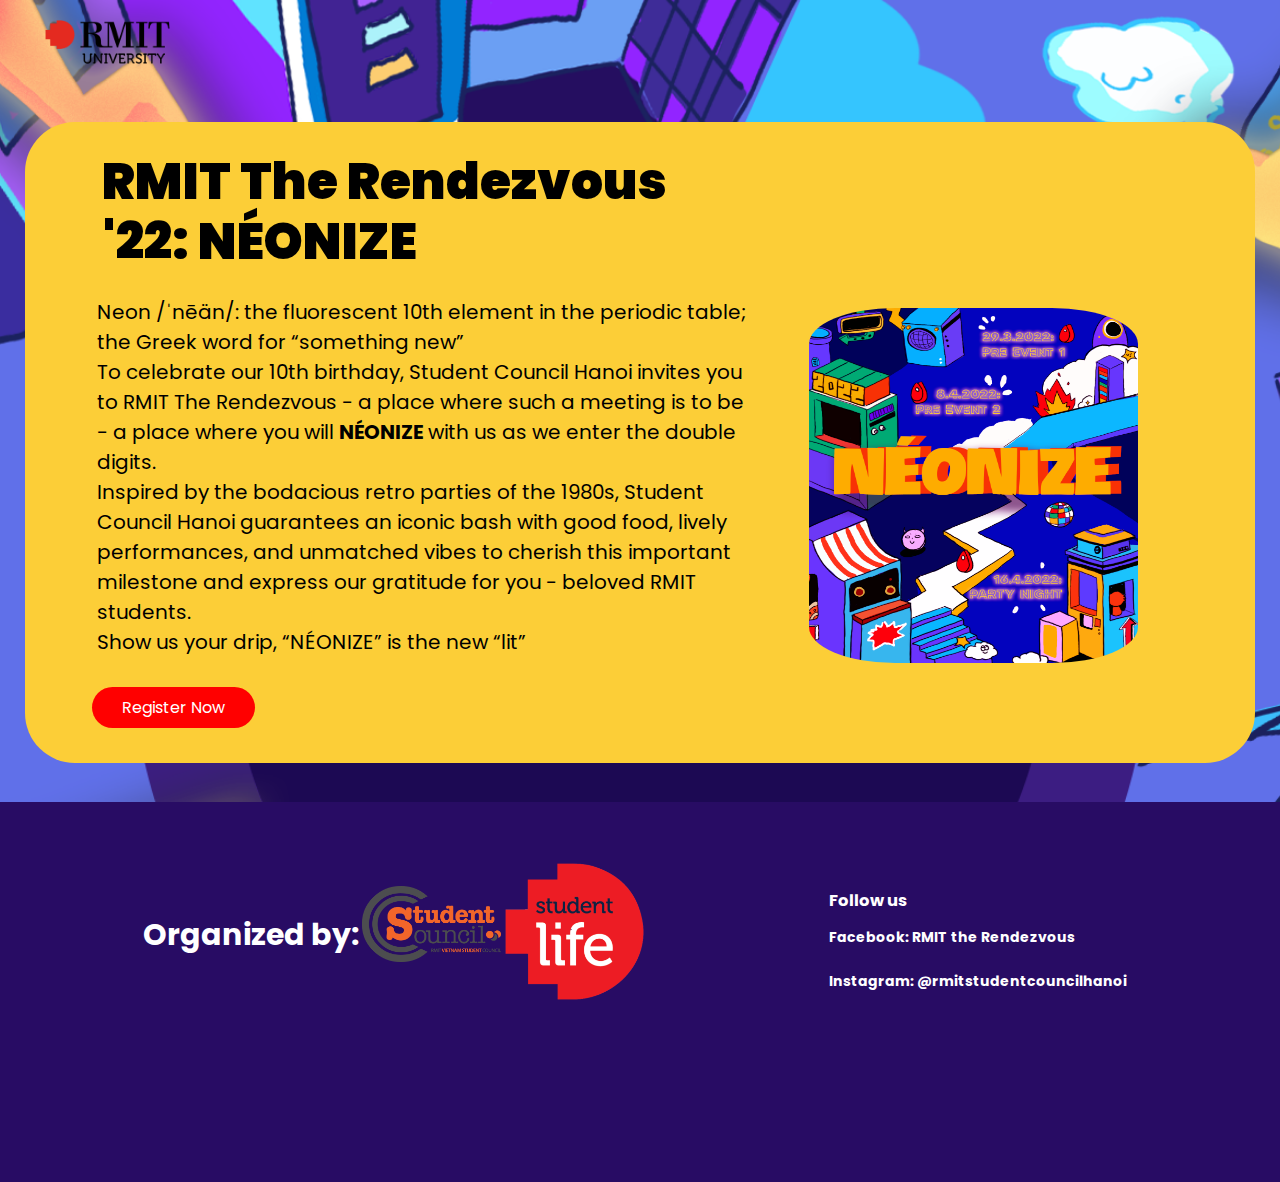
<file: index.html>
<!DOCTYPE html>
<html lang="en">
<head>
    <meta charset="UTF-8">
    <meta http-equiv="X-UA-Compatible" content="IE=edge">
    <meta name="viewport" content="width=device-width, initial-scale=1.0">
    <meta name="description" content="This is a landingpage">
    <meta name="keywords" content="RMIT,Event,Tickets">
    <title>NÉONIZE 2022</title>
    <link rel="stylesheet" href="style.css">
    <link rel="preconnect" href="https://fonts.googleapis.com">
<link rel="preconnect" href="https://fonts.gstatic.com" crossorigin>
<link href="https://fonts.googleapis.com/css2?family=Montserrat:wght@800&family=Poppins:wght@200&display=swap" rel="stylesheet">

<!-----icon------>
<link rel="apple-touch-icon" sizes="180x180" href="/apple-touch-icon.png">
<link rel="icon" type="image/png" sizes="32x32" href="/favicon-32x32.png">
<link rel="icon" type="image/png" sizes="16x16" href="/favicon-16x16.png">
<link rel="manifest" href="/site.webmanifest">
<link rel="mask-icon" href="/safari-pinned-tab.svg" color="#5bbad5">
<meta name="msapplication-TileColor" content="#da532c">
<meta name="theme-color" content="#ffffff">
</head>
<body>

 
  <div class="header">
  <div class="container">
    <div class="navbar">
      <div class="logo">
        <img src="images/rmit.png" width="125px">
      </div>
      
    </div>

    <div class="row">
	<div class = "center">
      <div class="col-2">
        <h1>
         <b>RMIT The Rendezvous '22: NÉONIZE</b> 
        </h1>
        <p>Neon /ˈnēän/: the fluorescent 10th element in the periodic table; the Greek word for “something new”</p>

		<p>To celebrate our 10th birthday, Student Council Hanoi invites you to RMIT The Rendezvous - a place where such a meeting is to be - a place where you will <strong>NÉONIZE</strong> with us as we enter the double digits.</p>

		<p>Inspired by the bodacious retro parties of the 1980s, Student Council Hanoi guarantees an iconic bash with good food, lively performances, and unmatched vibes to cherish this important milestone and express our gratitude for you - beloved RMIT students.</p>

		<p>Show us your drip, “NÉONIZE” is the new “lit”</p>
        <a href="register.html" class="btn" target="blank">Register Now</a>
      </div>
      <div class="col-5">
        <img src="images/neo.png">
		 </div>
      </div>
     </div>
     
  </div>
</div>

     <!---------Detail---------->
     
<!----- footers ----->
  <div class="footers">
    <div class="small-container">
      <div class="row-1">
        <div class="footer-col-1">
          <h3>Organized by:</h3>
        </div>
        <div class="footer-col-2">
          <a href="https://www.facebook.com/rmitvn.sc.hanoi"><img id="sc-img" src="images/sc(1).png" style="position:relative; bottom: 39px;"></a>
          <img src="images/studentlife(1).png">
          
      </div>
      <div class="footer-col-3">
        <h3>Follow us</h3>
        <ul id="menu">
          <li><a href="https://www.facebook.com/rmit.therendezvous/">Facebook: RMIT the Rendezvous</a></li>
          <li><a href="https://www.instagram.com/rmitstudentcouncilhanoi/">Instagram: @rmitstudentcouncilhanoi</a></li>
        </ul>
        
        
      </div>
    </div>
  </div>
	</div>
<!--------------Js for toggle Menus---------->
<script>
  var MenuItems= document.getElementById("MenuItems");

  MenuItems.style.maxHeight = "0px";

  function menutoggle(){
  if(MenuItems.style.maxHeight == "0px")
   {
    MenuItems.style.maxHeight = "200px";
   }
  else
      {
        MenuItems.style.maxHeight = "0px";
      }
  }
</script>
</body>
</html>
</file>
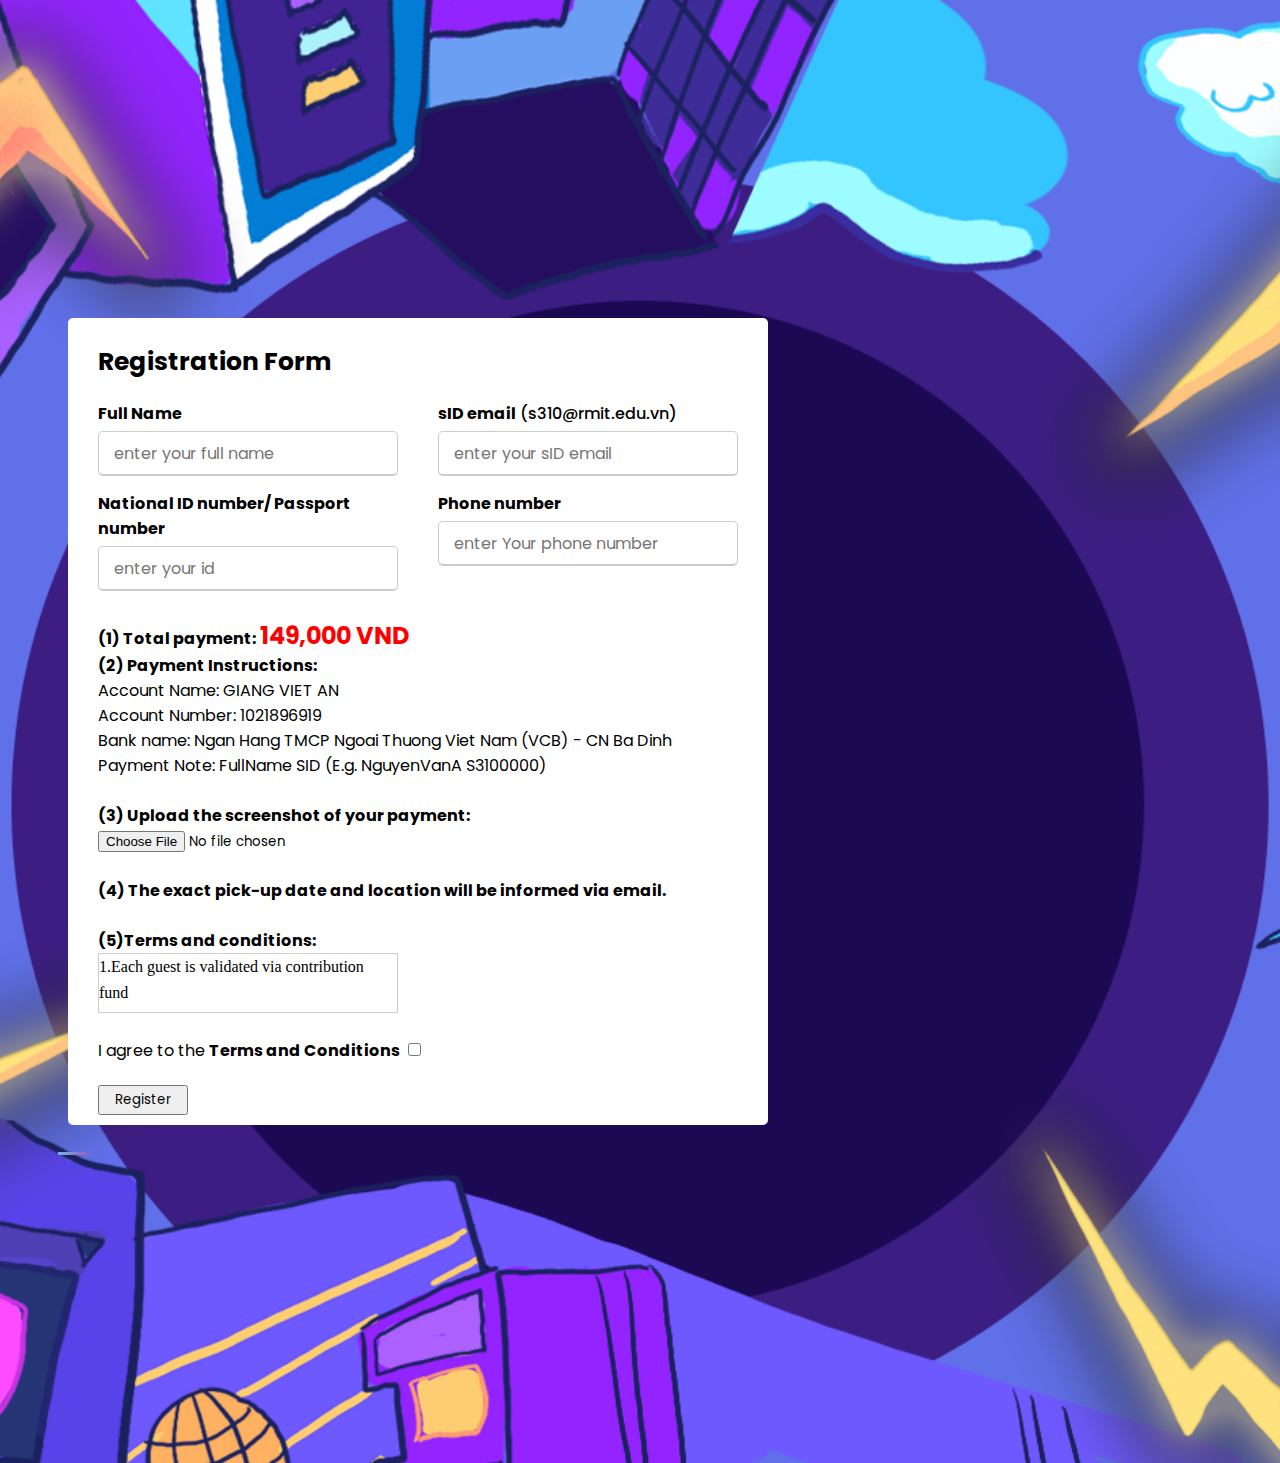
<file: register.html>
<!DOCTYPE html>
<html lang="en">
<head>
    <meta charset="UTF-8">
    <meta http-equiv="X-UA-Compatible" content="IE=edge">
    <meta name="viewport" content="width=device-width, initial-scale=1.0">
    <title>NÉONIZE Registration Form
    </title>
    <link rel="stylesheet" href="register.css">
    <link rel="preconnect" href="https://fonts.googleapis.com">
<link rel="preconnect" href="https://fonts.gstatic.com" crossorigin>
<link href="https://fonts.googleapis.com/css2?family=Montserrat:wght@800&family=Poppins:wght@200&display=swap" rel="stylesheet">
</head>

<body>
    <div class="container">
        <div class="title"> <b>Registration Form</b> </div>
    
        <form name="google-sheet" action="https://formspree.io/f/mwkynrze" accept-charset="utf-8" method="POST" enctype="multipart/form-data"
        >
          
          <div class="user-details">
            <div class="input-box">
              <span  class="details"><b>Full Name</b> </span>
              <input name="name"  type="text" placeholder="enter your full name" required>
            </div>
            <div class="input-box">
                <span class="details"><b>sID email</b> (s310@rmit.edu.vn)</span>
                <input type="text" name="_replyto" placeholder="enter your sID email" required>
                
              </div>
              <div class="input-box">
                <span class="details"> <b>National ID number/ Passport number</b></span>
                <input type="text" name="idnumber" placeholder="enter your id" required>
              </div>
              <div class="input-box">
                <span class="details"> <b>Phone number</b> </span>
                <input name="phonenumber" type="text" placeholder="enter Your phone number" required>
              </div>
              
          </div>
       
          <div class="bank">
            
             <b>(1) Total payment:</b> <span class="bill"> 149,000 VND </span> 
            <br> <b>(2) Payment Instructions: </b>  
            <br> Account Name: GIANG VIET AN 
            <br>Account Number: 1021896919
            <br>Bank name: Ngan Hang TMCP Ngoai Thuong Viet Nam (VCB) - CN Ba Dinh
            <br>Payment Note: FullName SID (E.g. NguyenVanA S3100000)
            <br><br>
          </div>
          <b>(3) Upload the screenshot of your payment: </b> 
          
        <label for="upload"></label>
        <input type="file" name="upload" required>
          
    

          <br><br> <b> (4) The exact pick-up date and location will be informed via email.</b>
          <br><br>
          <b>(5)Terms and conditions:</b> 
          <div style="height:60px;width: 300px;border:1px solid #ccc;font:16px/26px Georgia, Garamond, Serif;overflow:auto;">
           
 1.Each guest is validated via contribution fund <br> ticket and must be presented with 
your Student ID card at the time of <br> entrance.
<br> 2.The contribution fund is not refundable, 
but the <br> transfer of ticket ownership is permitted once notified to the event <br> organizer via email <b>no later than 12/4/2022.</b> 
<br>3. Any form of counterfeit or reselling for <br> commercial gain is strictly prohibited. 
<br>4. All payments are proceeded online. Your ticket <br> will be available right after a successful transaction is made. A confirmation email with the date and location of ticket retrieval will be sent.   
<br>5. The Event Organizer reserves the right to refuse <br> entrance for any act of violation against the event's terms, <br> conditions and regulations.
            
            </div>
            <br>
            <div class="input-box">
                <span class="details">I agree to the <b>Terms and Conditions</b> </span>
                <input type="checkbox" placeholder="I agree" required>
              </div>
              <div id="form_alerts" style="font-size: x-large; font-weight: bolder; color: green;">
              <div class="button" style="position: relative; top: 15px;">
                <input type="submit"  value="Register" style="width: 90px; height: 30px;">
                
              </div>
            </div>
              
        </form>
       </div>
       
</body>
</html>
</file>
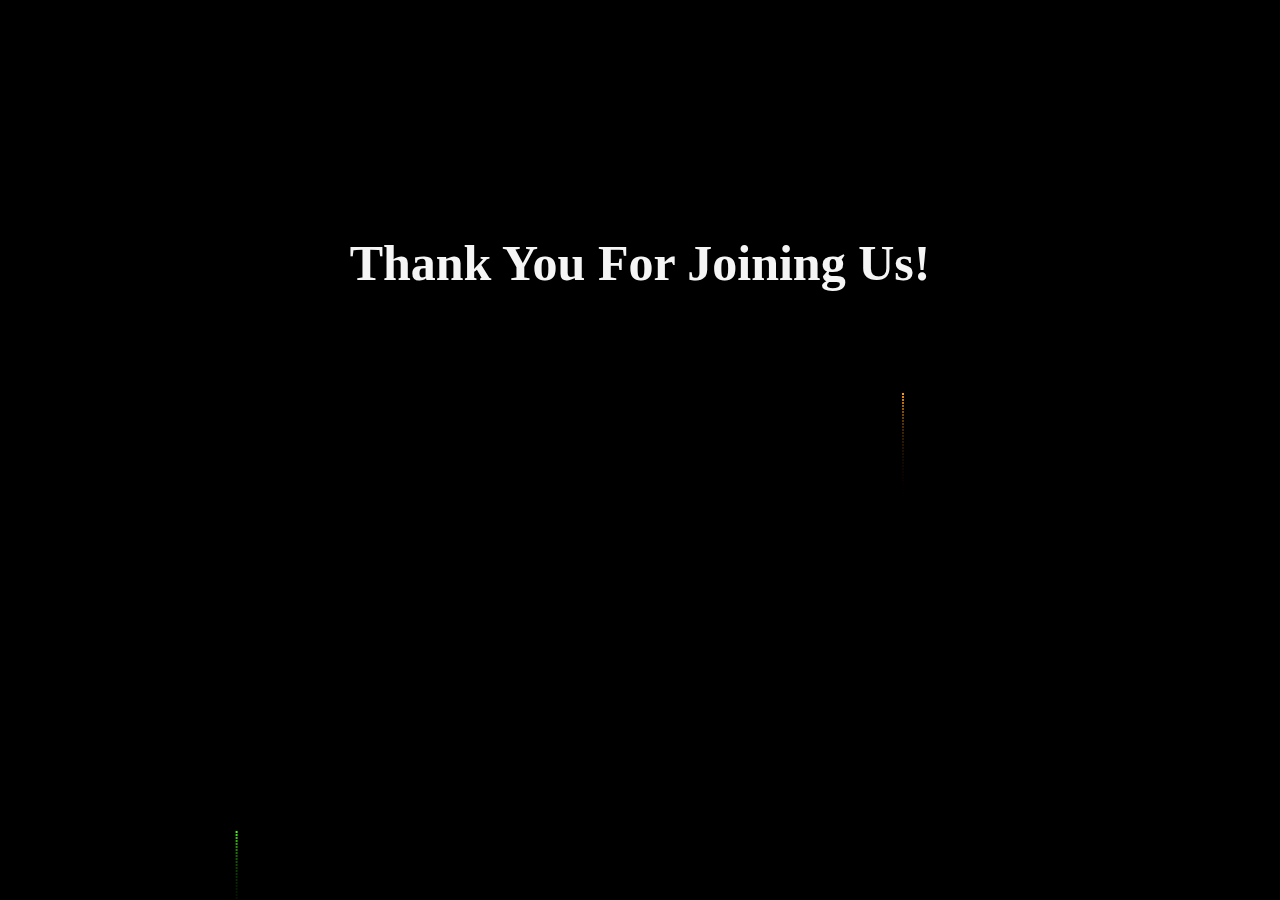
<file: page/thanking.html>
<!DOCTYPE html>
<html lang="en">
<head>
    <meta charset="UTF-8">
    <meta http-equiv="X-UA-Compatible" content="IE=edge">
    <meta name="viewport" content="width=device-width, initial-scale=1.0">
    <title>Thanks for joining our Event</title>
    <link rel="stylesheet" href="thanking.css">
</head>
<body>
    <h1>Thank You For Joining Us!</h1>
    <canvas id="canvas"></canvas>
    <script src="fire.js"></script>
</body>
</html>
</file>
<file: style.css>
*{
    margin: 0;
    padding: 0;
    box-sizing: border-box;
    
}

body{
    font-family: 'Montserrat', sans-serif;
    font-family: 'Poppins', sans-serif;
    background-image: url(images/background.png);
    background-size: cover;
    background-position: center;
}

.navbar{
display: flex;
align-items: center;
padding: 20px;

}
nav{
    flex: 1;
    text-align: right;   
}
nav ul{
    display: inline-block;
    list-style-type: none;
}
nav ul li{
    display: inline-block;
    margin-right: 20px;
}
a{
    text-decoration: none;
    color: #000;
    
}
p{
    color: #000;
    position: relative;
    left: 5px;
    font-size: 20px;
    
}
.container{
    max-width: 1300px;
    margin: auto;
    padding-left: 25px;
    padding-right: 25px;
}

#MenuItems {
    position: relative;
    right: 150px;
}
.row{
    position: relative;
    bottom: 39px;
    display: flex;
    align-items: center;
    flex-wrap: wrap;
    justify-content: space-around;
    background-color:  #fcce37;
    border-radius: 50px;
    
}


.col-2{
    flex-basis: 50%;
    min-width: 300px;
    width: 60%;
	display: inline-block;
    
}
.col-5{
    flex-basis: 50%;
    min-width: 300px;
    width: 30%;
	display: inline-block;
	margin-left: 5%;
    
}
.col-5 img{
    max-width: 100%;
    padding: 50px 0; 
    position: relative;
    width: 455px;  
    height: 455px;
    border-radius: 86px;
	text-align: center;
}
.col-2 h1{
    font-size: 50px;
    line-height: 60px;
    margin: 25px 0;
    position: relative;
    left: 10px;
}

.center {
  margin: auto;
  width: 90%;
  padding: 5px;
}
.btn{
    display: inline-block;
    background: red;
    color: #fff;
    padding: 8px 30px;
    margin: 30px 0;
    border-radius: 30px;
    transition: background 0.5s;
    position: relative;
    width: 163px;
}

.btn:hover{
    background: #563434;
}

.header .row{
    margin-top: 70px;
}


/*-----------footers----------*/
.footers{
    background: #280c64;
    color: #ffffff;
    font-size: 14px;
    padding: 60px 0 5px;
    margin: auto;
    
}
.footers p{
    color: #8a8a8a;
}
.footer-col-1, .footer-col-2, .footer-col-3{
    min-width: 250px;
    margin-bottom: 20px;
    
}
.footer-col-1{
    flex-basis: 30%;
    position: relative;
    bottom: 50px;
}
.footer-col-1 h3{
    font-size: 30px;
    position: relative;
    bottom: 24px;
    left: 1px;
}
.footer-col-2{
    flex-basis: 30%;
    min-width: 160px;
    margin-bottom: 150px;
    width: 160px;
    
}
.footer-col-2 img{
    width: 45%;
    position: relative;
    right: 40%;
    margin-bottom: 20px;
    cursor: pointer;
    filter: contrast(100%);
}
div ul a {
    color: inherit;
    text-decoration: none;
}
ul#menu li
{
    display:block;
    list-style: none;
    
    
    padding: 0;
    margin-top: 5px;
}

ul#menu li a
{

    font-weight: bold;
    text-decoration: none;
    line-height: 2.8em;
    padding-right:.5em;
    color: #ffffff;
}

.footer-col-2 :hover{
    filter: contrast(20%);
}
.footer-col-3{
    flex-basis: 30%;
    min-width: 160px;
    margin-bottom: 150px; 
    width: 160px;
}
.footer-col-3 img{
    width: 50%;
    cursor: pointer;
    filter: grayscale(100%);
}
.footer-col-3 :hover{
    filter: grayscale(0);  
}
.small-container{
    max-width: 1080px;
    margin: auto;
    padding-left: 25px;
    padding-right: 25px;
}
ul{
    list-style-type: none;
}
.footers hr{
    border: none;
    background: #b5b5b5;
    height: 1px;
    margin: 20px 0;
}
.menu-icon{
    width: 28px;
    margin-left: 20px;
    display: none;
}

.row-1{
    display: flex;
    align-items: center;
    flex-wrap: wrap;
    justify-content: space-around;
    
}
/*--------Media querry for menu--------*/
@media only screen and (max-width: 700px){
    nav ul{
        position: absolute;
        top: 70px;
        left: 0;
        background: #333;
        width: 100%;
        overflow: hidden;
        transition: max-height 0.5s;
    }
    nav ul li{
        display: block;
        margin-right: 50px;
        margin-top: 10px;
        margin-bottom: 10px;
    }
    nav ul li a{
        color: #fff;
    }
    .menu-icon{
        display: block;
        cursor: pointer;
    }
}





/*----Media querry for less than 600 screen size----*/
@media only screen and (max-width:600px){
    .row{
        text-align: center;
    }
    .col-2, .col-3, .col-4{
        flex-basis: 100%;
    }
	.col-2 h1, .col-2 p {
		text-align: left;
		padding-right: 20px;
	}
	
	.col-5{
		margin-left: 0;
	}
}
</file>
<file: register.css>
*{
margin: e;
padding: e;
box-sizing: border-box;
font-family: 'Poppins', sans-serif;
}

body{
    position: relative;
    
    left: 50px;
    bottom: 300px;
    padding: 10px;
    background-image: url(images/background.png);
    background-size: cover;
    background-position: center;
    

}
.container{
    max-width: 700px;
    width: 100%;
    background: #fff;
    padding: 25px 30px;
    border-radius: 5px;
    margin-top: 600px;
    margin-bottom: 20px;
    
}

.container .title {
    font-size: 25px;
    font-weight: 500;
}

.container .title::before {
    content: '';
    position: absolute;
    left: 0;
    bottom: 0;
    height: 3px;
    width: 30px;
    background: linear-gradient(135deg, #71b7e6,#9b59b6);
    
}

.container form .user-details {
    display: flex;
    flex-wrap: wrap;
    justify-content: space-between;
    margin: 20px 0 12px 0;
}
form .user-details .input-box {
    margin-bottom: 15px;
    width: calc(100% /2 - 20px);
}

.user-details .input-box .details {
    display: block;
    font-weight: 500;
    margin-bottom: 5px;
}

.user-details .input-box input{
    height: 45px;
    width: 100%;
    outline: none;
    border-radius: 5px;
    border: 1px solid #ccc;
    padding-left: 15px;
    font-size: 16px;
    border-bottom-width: 2px;
    transition: all 0.3s ease;
}

.user-details .input-box input:focus,
.user-details .input-box input:valid{
    border-color: #71b7e6;
}

.bill {
    font-size: x-large;
    font-weight: bolder;
    color: red;
}
</file>
<file: page/thanking.css>
body {
    background: black;
}
h1 {
    color: whitesmoke;
    font-size: 50px;
    text-align: center;
    padding-top: 200px;
}
#canvas {
    position: fixed;
    top: 0;
    left: 0;
    width: 100%;
    height: 100%;
    z-index: -1;
}
</file>
